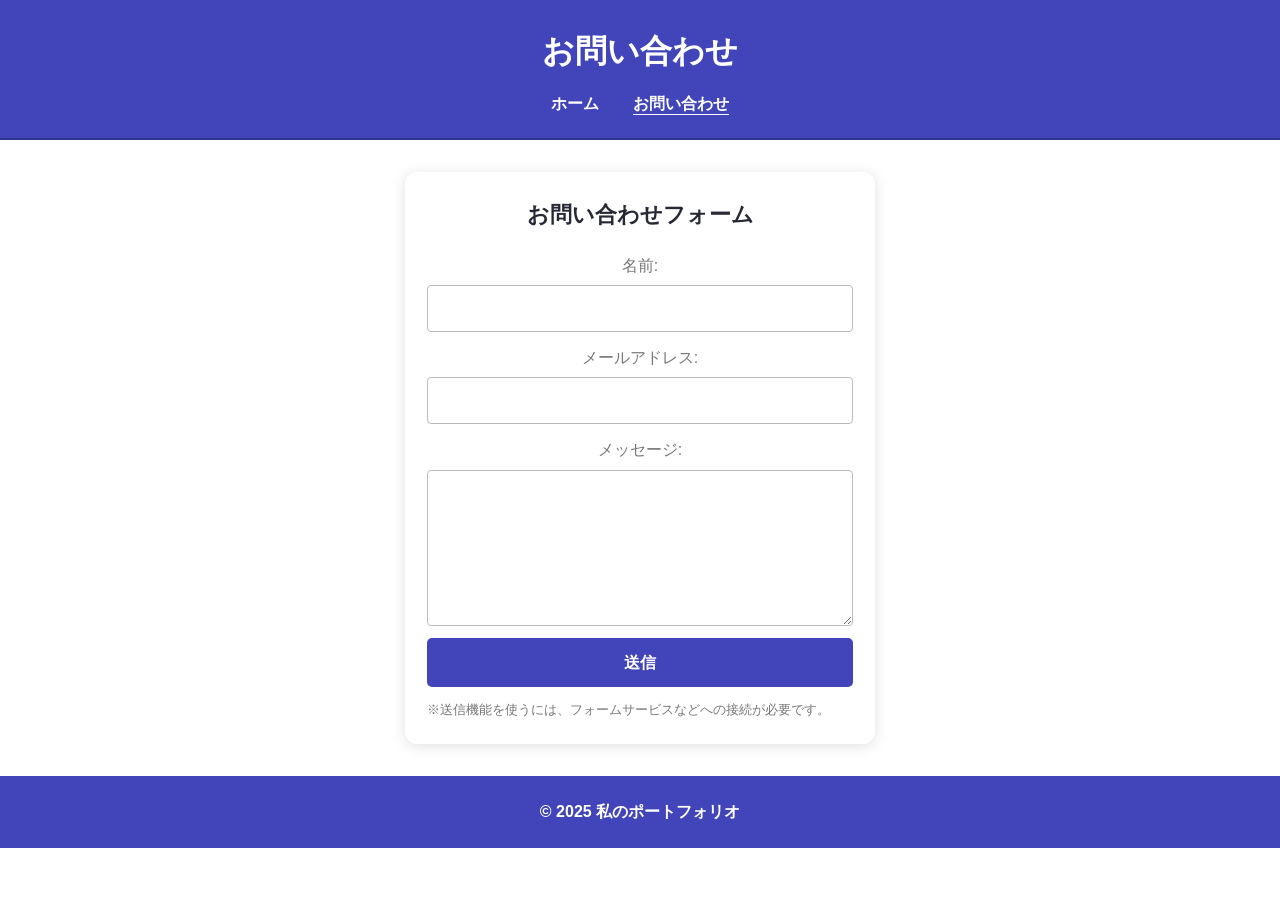
<file: contact.html>
<!DOCTYPE html>
<html lang="ja">
<head>
  <meta charset="UTF-8">
  <meta name="viewport" content="width=device-width, initial-scale=1.0">
  <title>お問い合わせ | 私のポートフォリオ</title>
  <link rel="stylesheet" href="style.css">
</head>
<body>
  <header class="site-header">
    <h1>お問い合わせ</h1>
    <nav aria-label="メインナビゲーション">
      <a href="index.html">ホーム</a>
      <a href="contact.html" aria-current="page">お問い合わせ</a>
    </nav>
  </header>

  <main class="contact-main">
    <form class="contact-form" action="#" method="post">
      <h2>お問い合わせフォーム</h2>

      <label for="name">名前:</label>
      <input id="name" name="name" type="text" autocomplete="name" required>

      <label for="email">メールアドレス:</label>
      <input id="email" name="email" type="email" autocomplete="email" required>

      <label for="message">メッセージ:</label>
      <textarea id="message" name="message" rows="5" required></textarea>

      <button type="submit">送信</button>
      <p class="form-note">※送信機能を使うには、フォームサービスなどへの接続が必要です。</p>
    </form>
  </main>

  <footer class="site-footer">
    <p>© 2025 私のポートフォリオ</p>
  </footer>
</body>
</html>
</file>
<file: style.css>
* {
  box-sizing: border-box;
}

:root {
  --blue: #4145b9;
  --blue-dark: #30358f;
  --pale-blue: #d7e3ff;
  --lighter-blue: #e8f1ff;
  --text: #282936;
}

body {
  margin: 0;
  color: var(--text);
  background: #fff;
  font-family: "Noto Sans JP", "Yu Gothic", Meiryo, sans-serif;
  line-height: 1.7;
}

.site-header {
  padding: 24px 16px 20px;
  text-align: center;
  color: white;
  background: var(--blue);
  border-bottom: 2px solid var(--blue-dark);
}

.site-header h1 {
  margin: 0 0 12px;
  font-size: clamp(1.6rem, 4vw, 2rem);
}

.site-header nav {
  display: flex;
  justify-content: center;
  gap: 34px;
}

.site-header a {
  color: white;
  font-weight: 700;
  text-decoration: none;
}

.site-header a:hover,
.site-header a[aria-current="page"] {
  text-decoration: underline;
  text-underline-offset: 5px;
}

.home-main {
  padding: 34px 24px 48px;
}

.intro {
  padding: 4px 12px 22px;
  text-align: center;
}

.intro h2,
.panel h2 {
  margin: 4px 0 16px;
  font-size: 1.45rem;
}

.portrait {
  display: block;
  width: 150px;
  height: 250px;
  margin: 20px auto 24px;
  border: 3px solid var(--blue-dark);
  border-radius: 50%;
  object-fit: cover;
}

.intro p,
.portfolio > p {
  color: #777;
}

.panel {
  margin: 0 0 20px;
  padding: 28px 20px;
  border-radius: 12px;
  text-align: center;
  box-shadow: 0 3px 10px #27335b20;
}

.skills {
  background: var(--pale-blue);
}

.skill-list {
  display: flex;
  flex-wrap: wrap;
  justify-content: center;
  gap: 8px;
  margin: 22px 0 4px;
  padding: 0;
  list-style: none;
}

.skill-list li {
  padding: 7px 10px;
  color: white;
  background: #6259e8;
  border-radius: 5px;
  font-weight: 700;
}

.portfolio {
  background: var(--lighter-blue);
}

.portfolio h2 {
  display: inline-block;
  color: var(--blue-dark);
  border-bottom: 2px solid var(--blue);
}

.work-list {
  display: flex;
  flex-wrap: wrap;
  justify-content: center;
  gap: 18px;
  margin-top: 20px;
}

.work-card {
  width: min(250px, 100%);
  padding: 10px;
  background: white;
  border: 2px solid var(--blue);
  border-radius: 8px;
  box-shadow: 0 2px 6px #27335b20;
}

.work-card img {
  display: block;
  width: 100%;
  height: 150px;
  object-fit: cover;
  border-radius: 4px;
}

.work-card h3 {
  margin: 8px 0 0;
  font-size: 1rem;
}

.contact-main {
  min-height: 520px;
  display: flex;
  justify-content: center;
  align-items: flex-start;
  padding: 32px 18px;
}

.contact-form {
  width: min(470px, 100%);
  padding: 24px 22px;
  border-radius: 12px;
  background: white;
  box-shadow: 0 2px 14px #00000020;
}

.contact-form h2 {
  margin: 0 0 18px;
  text-align: center;
  font-size: 1.4rem;
}

.contact-form label {
  display: block;
  margin: 12px 0 6px;
  color: #777;
  text-align: center;
}

.contact-form input,
.contact-form textarea {
  display: block;
  width: 100%;
  padding: 9px 10px;
  border: 1px solid #bbb;
  border-radius: 4px;
  font: inherit;
}

.contact-form textarea {
  resize: vertical;
}

.contact-form button {
  width: 100%;
  margin-top: 12px;
  padding: 11px;
  color: white;
  background: var(--blue);
  border: 0;
  border-radius: 5px;
  font: inherit;
  font-weight: 700;
  cursor: pointer;
}

.contact-form button:hover {
  background: var(--blue-dark);
}

.form-note {
  margin: 12px 0 0;
  color: #777;
  font-size: 0.8rem;
}

.site-footer {
  padding: 22px 16px;
  color: white;
  background: var(--blue);
  text-align: center;
}

.site-footer p {
  margin: 0;
  font-weight: 700;
}

@media (max-width: 600px) {
  .home-main {
    padding: 24px 14px 34px;
  }

  .panel {
    padding: 24px 14px;
  }

  .contact-main {
    min-height: 0;
  }
}
</file>
